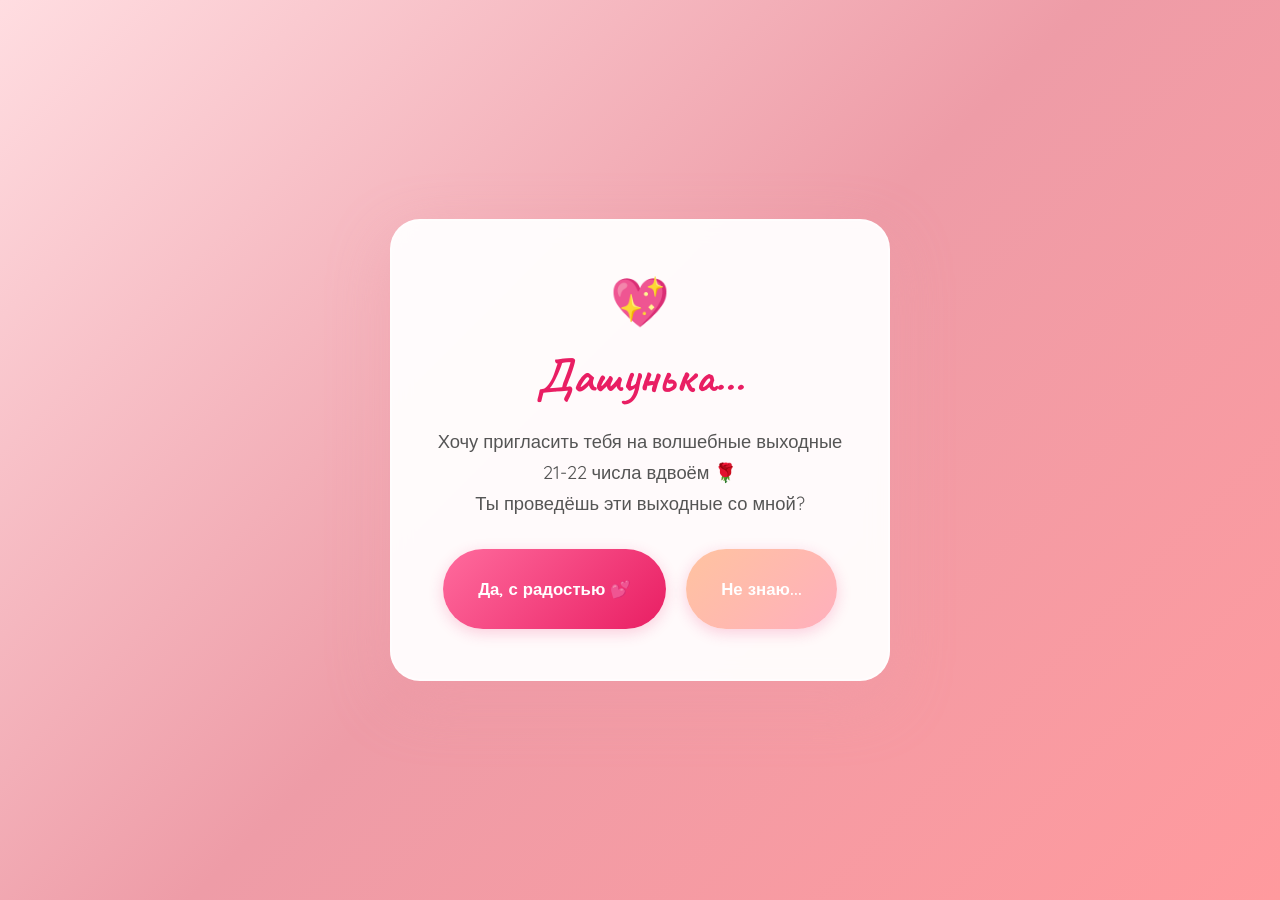
<file: index.html>
<!DOCTYPE html>
<html lang="ru">
<head>
    <meta charset="UTF-8">
    <meta name="viewport" content="width=device-width, initial-scale=1.0">
    <title>Для тебя 💖</title>
    <link rel="preconnect" href="https://fonts.googleapis.com">
    <link rel="preconnect" href="https://fonts.gstatic.com" crossorigin>
    <link href="https://fonts.googleapis.com/css2?family=Caveat:wght@500;700&family=Quicksand:wght@400;600&display=swap" rel="stylesheet">
    <link rel="stylesheet" href="style.css">
</head>
<body>
    <div class="floating-hearts" id="floatingHearts"></div>

    <div class="container" id="mainContainer">
        <div class="heart-icon">💖</div>
        <h1>Дашунька...</h1>
        <p class="main-text">
            Хочу пригласить тебя на волшебные выходные 21-22 числа вдвоём 🌹<br>
            Ты проведёшь эти выходные со мной?
        </p>
        <div class="buttons">
            <button id="yesBtn" class="btn btn-yes">Да, с радостью 💕</button>
            <button id="noBtn" class="btn btn-no">Не знаю...</button>
        </div>
    </div>

    <div class="success-message" id="successMessage">
        <div class="heart-icon big">💖</div>
        <h1>Ура!</h1>
        <p class="success-text">
            Я так счастлив! 🥰<br>
            Жду не дождусь нашей встречи!<br>
            Будет незабываемо 💕
        </p>
    </div>

    <div class="modal" id="confirmModal">
        <div class="modal-content">
            <div class="heart-icon">🥺</div>
            <h2>Ты уверена?</h2>
            <p>Может, всё-таки да? </p>
            <div class="modal-buttons">
                <button id="confirmNo" class="btn btn-no btn-small">Точно-точно нет</button>
                <button id="confirmYes" class="btn btn-yes btn-small">Ой, я передумала 💖</button>
            </div>
        </div>
    </div>

    <script src="script.js" defer></script>
</body>
</html>
</file>
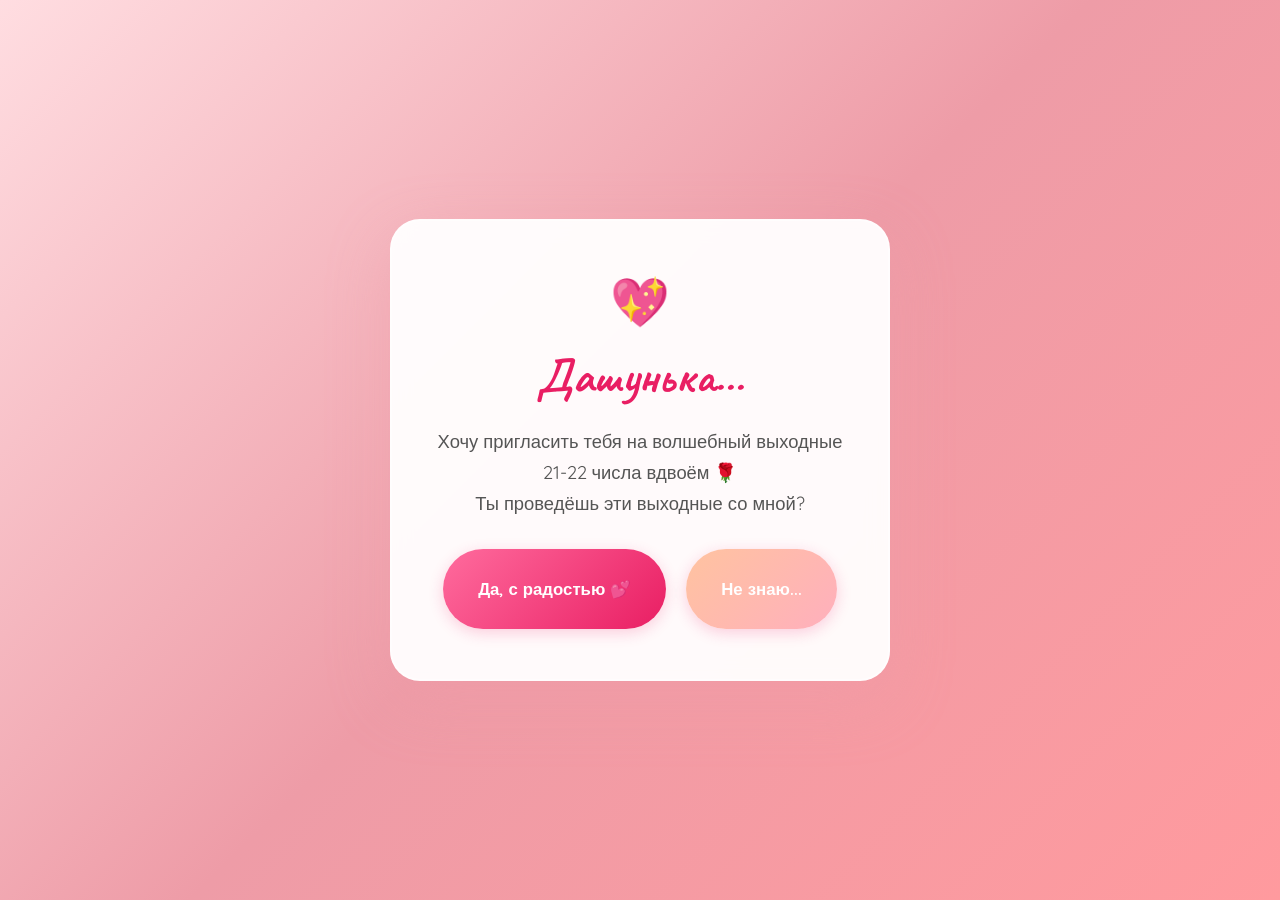
<file: page.html>
<!DOCTYPE html>
<html lang="ru">
<head>
    <meta charset="UTF-8">
    <meta name="viewport" content="width=device-width, initial-scale=1.0">
    <title>Для тебя 💖</title>
    <link rel="preconnect" href="https://fonts.googleapis.com">
    <link rel="preconnect" href="https://fonts.gstatic.com" crossorigin>
    <link href="https://fonts.googleapis.com/css2?family=Caveat:wght@500;700&family=Quicksand:wght@400;600&display=swap" rel="stylesheet">
    <link rel="stylesheet" href="style.css">
</head>
<body>
    <div class="floating-hearts" id="floatingHearts"></div>

    <div class="container" id="mainContainer">
        <div class="heart-icon">💖</div>
        <h1>Дашунька...</h1>
        <p class="main-text">
            Хочу пригласить тебя на волшебный выходные 21-22 числа вдвоём 🌹<br>
            Ты проведёшь эти выходные со мной?
        </p>
        <div class="buttons">
            <button id="yesBtn" class="btn btn-yes">Да, с радостью 💕</button>
            <button id="noBtn" class="btn btn-no">Не знаю...</button>
        </div>
    </div>

    <div class="success-message" id="successMessage">
        <div class="heart-icon big">💖</div>
        <h1>Ура!</h1>
        <p class="success-text">
            Я так счастлив! 🥰<br>
            Жду не дождусь нашей встречи!<br>
            Будет незабываемо 💕
        </p>
    </div>

    <div class="modal" id="confirmModal">
        <div class="modal-content">
            <div class="heart-icon">🥺</div>
            <h2>Ты уверена?</h2>
            <p>Может, всё-таки да? </p>
            <div class="modal-buttons">
                <button id="confirmNo" class="btn btn-no btn-small">Точно-точно нет</button>
                <button id="confirmYes" class="btn btn-yes btn-small">Ой, я передумала 💖</button>
            </div>
        </div>
    </div>

    <script src="script.js" defer></script>
</body>
</html>
</file>
<file: style.css>
* {
    margin: 0;
    padding: 0;
    box-sizing: border-box;
}

body {
    font-family: 'Quicksand', 'Segoe UI', sans-serif;
    background: linear-gradient(135deg, #ffdde1 0%, #ee9ca7 50%, #ff9a9e 100%);
    min-height: 100vh;
    min-height: 100dvh; /* Для мобильных браузеров */
    display: flex;
    justify-content: center;
    align-items: center;
    overflow: hidden;
    position: relative;
    -webkit-overflow-scrolling: touch;
}

.floating-hearts {
    position: fixed;
    top: 0;
    left: 0;
    width: 100%;
    height: 100%;
    pointer-events: none;
    z-index: 1;
    overflow: hidden;
}

.floating-heart {
    position: absolute;
    bottom: -50px;
    font-size: 24px;
    opacity: 0.6;
    animation: floatUp linear infinite;
}

@keyframes floatUp {
    0% { transform: translateY(0) translateX(0) rotate(0deg); opacity: 0; }
    10% { opacity: 0.6; }
    90% { opacity: 0.6; }
    100% { transform: translateY(-110vh) translateX(100px) rotate(360deg); opacity: 0; }
}

.container {
    background: rgba(255, 255, 255, 0.95);
    padding: 50px 40px;
    border-radius: 30px;
    box-shadow: 0 20px 60px rgba(238, 156, 167, 0.4);
    text-align: center;
    max-width: 500px;
    width: 90%;
    position: relative;
    z-index: 10;
    backdrop-filter: blur(10px);
    -webkit-backdrop-filter: blur(10px);
    border: 2px solid rgba(255, 255, 255, 0.5);
}

.heart-icon {
    font-size: 3em;
    margin-bottom: 15px;
    animation: heartbeat 1.5s ease-in-out infinite;
    display: inline-block;
}

.heart-icon.big {
    font-size: 4em;
}

@keyframes heartbeat {
    0%, 100% { transform: scale(1); }
    25% { transform: scale(1.1); }
    50% { transform: scale(1); }
    75% { transform: scale(1.15); }
}

h1 {
    font-family: 'Caveat', cursive;
    color: #e91e63;
    margin-bottom: 20px;
    font-size: 3em;
    font-weight: 700;
}

p {
    color: #555;
    margin-bottom: 30px;
    font-size: 1.2em;
    line-height: 1.7;
    font-weight: 400;
}

.main-text {
    font-size: 1.15em;
}

.buttons {
    display: flex;
    gap: 20px;
    justify-content: center;
    flex-wrap: wrap;
    position: relative;
    min-height: 80px;
}

.btn {
    padding: 15px 35px;
    font-size: 1.05em;
    border: none;
    border-radius: 50px;
    cursor: pointer;
    font-weight: 600;
    font-family: 'Quicksand', sans-serif;
    box-shadow: 0 4px 15px rgba(233, 30, 99, 0.2);
    display: inline-block;
    -webkit-tap-highlight-color: transparent;
    user-select: none;
    -webkit-user-select: none;
    touch-action: manipulation;
}

.btn-yes {
    background: linear-gradient(135deg, #ff6b9d 0%, #e91e63 100%);
    color: white;
    position: relative;
    z-index: 20;
}

.btn-yes:hover {
    transform: scale(1.05);
    box-shadow: 0 6px 25px rgba(233, 30, 99, 0.5);
}

.btn-no {
    background: linear-gradient(135deg, #ffc3a0 0%, #ffafbd 100%);
    color: white;
}

.btn-no:hover {
    transform: scale(1.05);
    box-shadow: 0 6px 25px rgba(255, 175, 189, 0.5);
}

.btn-small {
    padding: 12px 25px;
    font-size: 0.95em;
}

/* Убегающая кнопка */
.btn.running {
    position: fixed !important;
    z-index: 9999 !important;
    transition: transform 0.4s cubic-bezier(0.34, 1.56, 0.64, 1) !important;
    will-change: transform;
}

.btn.running::after {
    content: '';
    position: absolute;
    top: -5px;
    left: -5px;
    right: -5px;
    bottom: -5px;
    border-radius: 50px;
    background: rgba(233, 30, 99, 0.3);
    z-index: -1;
    animation: pulse 0.6s ease-in-out infinite;
}

@keyframes pulse {
    0%, 100% { transform: scale(1); opacity: 0.5; }
    50% { transform: scale(1.1); opacity: 0; }
}

.modal {
    display: none;
    position: fixed;
    top: 0;
    left: 0;
    width: 100%;
    height: 100%;
    background: rgba(233, 30, 99, 0.3);
    backdrop-filter: blur(5px);
    -webkit-backdrop-filter: blur(5px);
    justify-content: center;
    align-items: center;
    z-index: 1000;
}

.modal-content {
    background: white;
    padding: 40px 30px;
    border-radius: 25px;
    text-align: center;
    max-width: 400px;
    width: 90%;
    animation: modalAppear 0.4s ease;
    box-shadow: 0 20px 60px rgba(233, 30, 99, 0.3);
    position: relative;
}

@keyframes modalAppear {
    from { transform: scale(0.7); opacity: 0; }
    to { transform: scale(1); opacity: 1; }
}

.modal-content h2 {
    font-family: 'Caveat', cursive;
    color: #e91e63;
    margin-bottom: 15px;
    font-size: 2.2em;
}

.modal-content p {
    font-size: 1.1em;
    margin-bottom: 20px;
}

.modal-buttons {
    display: flex;
    gap: 15px;
    justify-content: center;
    flex-wrap: wrap;
    margin-top: 20px;
    position: relative;
    min-height: 60px;
}

.success-message {
    display: none;
    text-align: center;
    animation: fadeIn 1s ease;
    padding: 20px;
    background: rgba(255, 255, 255, 0.95);
    border-radius: 30px;
    box-shadow: 0 20px 60px rgba(233, 30, 99, 0.4);
    max-width: 500px;
    width: 90%;
    position: relative;
    z-index: 10;
    backdrop-filter: blur(10px);
    -webkit-backdrop-filter: blur(10px);
}

@keyframes fadeIn {
    from { opacity: 0; transform: translateY(20px) scale(0.95); }
    to { opacity: 1; transform: translateY(0) scale(1); }
}

.success-message h1 {
    font-size: 3.5em;
    margin-bottom: 20px;
}

.success-text {
    font-size: 1.3em;
    color: #555;
    line-height: 1.8;
}

.falling-heart {
    position: fixed;
    top: -50px;
    pointer-events: none;
    z-index: 9999;
}

@media (max-width: 600px) {
    .container { padding: 35px 25px; }
    h1 { font-size: 2.3em; }
    p { font-size: 1em; }
    .heart-icon { font-size: 2.5em; }
    .success-message h1 { font-size: 2.8em; }
    .btn { padding: 13px 28px; font-size: 0.95em; }
}
</file>
